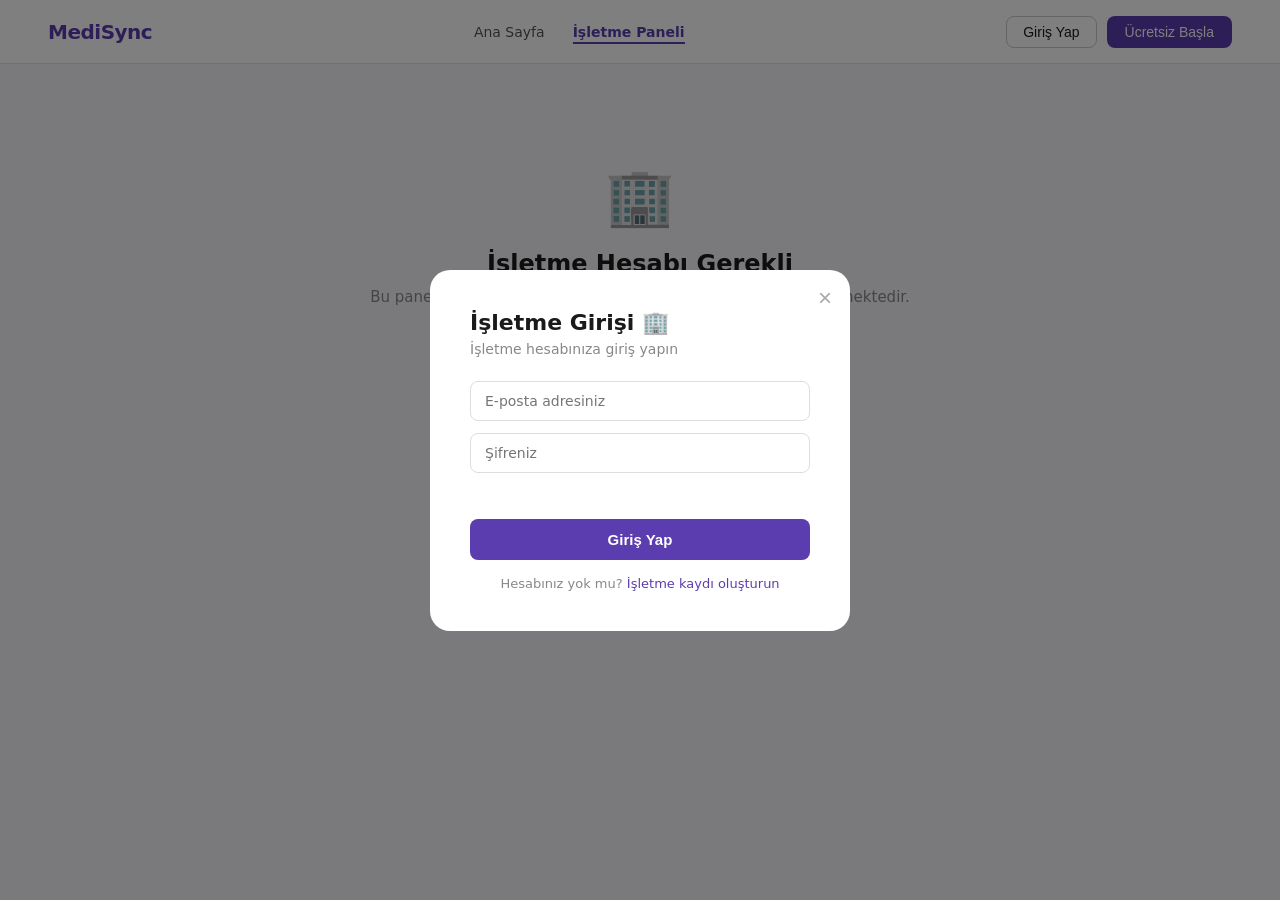
<file: panel.html>
<!DOCTYPE html>
<html lang="tr">
<head>
<meta charset="UTF-8">
<meta name="viewport" content="width=device-width, initial-scale=1.0">
<title>MediSync — İşletme Paneli</title>
<link rel="stylesheet" href="style.css">
<style>
  body { background: #f5f4fa; }
  .panel-layout { display: grid; grid-template-columns: 240px 1fr; min-height: calc(100vh - 64px); }
  .sidebar { background: #1a0a3c; padding: 28px 0; position: sticky; top: 64px; height: calc(100vh - 64px); }
  .sidebar-logo { color: #fff; font-size: 16px; font-weight: 600; padding: 0 24px 24px; border-bottom: 0.5px solid rgba(255,255,255,0.1); margin-bottom: 16px; }
  .sidebar-logo span { color: #a78bfa; }
  .sidebar-menu { list-style: none; }
  .sidebar-menu li a { display: flex; align-items: center; gap: 10px; padding: 12px 24px; color: rgba(255,255,255,0.65); text-decoration: none; font-size: 14px; transition: all 0.15s; }
  .sidebar-menu li a:hover { background: rgba(255,255,255,0.07); color: #fff; }
  .sidebar-menu li a.active { background: rgba(167,139,250,0.15); color: #a78bfa; border-right: 3px solid #a78bfa; }
  .sidebar-bottom { position: absolute; bottom: 24px; left: 0; right: 0; padding: 0 24px; }
  .sidebar-user { background: rgba(255,255,255,0.07); border-radius: 10px; padding: 12px; }
  .sidebar-user-name { color: #fff; font-size: 13px; font-weight: 600; }
  .sidebar-user-role { color: #a78bfa; font-size: 11px; margin-top: 2px; }
  .btn-cikis { width: 100%; margin-top: 10px; background: none; border: 0.5px solid rgba(255,255,255,0.2); border-radius: 8px; color: rgba(255,255,255,0.6); padding: 8px; font-size: 13px; cursor: pointer; }
  .btn-cikis:hover { background: rgba(255,255,255,0.07); color: #fff; }
  .panel-content { padding: 36px; }
  .panel-header { margin-bottom: 28px; }
  .panel-header h1 { font-size: 24px; font-weight: 600; margin-bottom: 4px; }
  .panel-header p { font-size: 14px; color: #888; }
  .stat-cards { display: grid; grid-template-columns: repeat(4, 1fr); gap: 16px; margin-bottom: 28px; }
  .stat-card { background: #fff; border-radius: 14px; padding: 20px; border: 0.5px solid #ececec; }
  .stat-card-label { font-size: 12px; color: #888; margin-bottom: 8px; font-weight: 500; }
  .stat-card-value { font-size: 28px; font-weight: 700; }
  .stat-card-sub { font-size: 12px; color: #22c55e; margin-top: 4px; }
  .stat-card.mor .stat-card-value { color: #5c3db0; }
  .stat-card.yesil .stat-card-value { color: #22c55e; }
  .stat-card.turuncu .stat-card-value { color: #f59e0b; }
  .stat-card.kirmizi .stat-card-value { color: #ef4444; }
  .panel-section { display: none; }
  .panel-section.active { display: block; }
  .tablo-wrap { background: #fff; border-radius: 14px; border: 0.5px solid #ececec; overflow: hidden; }
  .tablo-header { display: flex; justify-content: space-between; align-items: center; padding: 20px 24px; border-bottom: 0.5px solid #f0f0f0; }
  .tablo-header h3 { font-size: 16px; font-weight: 600; }
  .filtre-group { display: flex; gap: 8px; }
  .filtre-btn { padding: 6px 14px; border-radius: 20px; font-size: 12px; font-weight: 500; cursor: pointer; border: 0.5px solid #ddd; background: #fff; color: #555; }
  .filtre-btn.active { background: #5c3db0; color: #fff; border-color: #5c3db0; }
  table { width: 100%; border-collapse: collapse; }
  th { padding: 12px 16px; text-align: left; font-size: 12px; font-weight: 600; color: #888; background: #fafafa; border-bottom: 0.5px solid #f0f0f0; }
  td { padding: 14px 16px; font-size: 13px; border-bottom: 0.5px solid #f9f9f9; vertical-align: middle; }
  tr:last-child td { border-bottom: none; }
  tr:hover td { background: #fafafe; }
  .durum-badge { display: inline-block; padding: 3px 10px; border-radius: 20px; font-size: 11px; font-weight: 600; }
  .durum-bekliyor { background: #fef3c7; color: #d97706; }
  .durum-onaylandi { background: #dcfce7; color: #16a34a; }
  .durum-iptal { background: #fee2e2; color: #dc2626; }
  .aksiyon-btns { display: flex; gap: 6px; flex-wrap: wrap; }
  .btn-onayla { background: #dcfce7; color: #16a34a; border: none; border-radius: 6px; padding: 5px 10px; font-size: 12px; font-weight: 600; cursor: pointer; }
  .btn-onayla:hover { background: #22c55e; color: #fff; }
  .btn-red { background: #fee2e2; color: #dc2626; border: none; border-radius: 6px; padding: 5px 10px; font-size: 12px; font-weight: 600; cursor: pointer; }
  .btn-red:hover { background: #ef4444; color: #fff; }
  .btn-not { background: #EFF0FE; color: #5c3db0; border: none; border-radius: 6px; padding: 5px 10px; font-size: 12px; font-weight: 600; cursor: pointer; }
  .btn-not:hover { background: #5c3db0; color: #fff; }
  .musteri-grid { display: grid; grid-template-columns: repeat(3, 1fr); gap: 16px; }
  .musteri-kart { background: #fff; border-radius: 14px; border: 0.5px solid #ececec; padding: 20px; }
  .musteri-avatar { width: 44px; height: 44px; background: #EFF0FE; border-radius: 50%; display: flex; align-items: center; justify-content: center; color: #5c3db0; font-size: 18px; font-weight: 700; margin-bottom: 12px; }
  .musteri-ad { font-size: 15px; font-weight: 600; margin-bottom: 2px; }
  .musteri-email { font-size: 12px; color: #888; margin-bottom: 10px; }
  .musteri-say { font-size: 12px; color: #5c3db0; font-weight: 500; }
  .not-modal { display: none; position: fixed; inset: 0; background: rgba(0,0,0,0.5); z-index: 9999; align-items: center; justify-content: center; }
  .not-modal.open { display: flex; }
  .not-modal-box { background: #fff; border-radius: 16px; padding: 28px; width: 100%; max-width: 420px; margin: 20px; }
  .not-modal-box h3 { font-size: 18px; font-weight: 600; margin-bottom: 16px; }
  .not-modal-box textarea { width: 100%; padding: 12px; border: 0.5px solid #ddd; border-radius: 8px; font-size: 14px; font-family: inherit; height: 120px; resize: vertical; outline: none; }
  .not-modal-box textarea:focus { border-color: #5c3db0; }
  .not-btns { display: flex; gap: 10px; margin-top: 14px; }
  .btn-kaydet { flex: 1; background: #5c3db0; color: #fff; border: none; border-radius: 8px; padding: 10px; font-size: 14px; font-weight: 600; cursor: pointer; }
  .btn-iptal2 { flex: 1; background: none; border: 0.5px solid #ddd; border-radius: 8px; padding: 10px; font-size: 14px; cursor: pointer; color: #555; }
  .engel { text-align: center; padding: 100px 24px; }
  @media (max-width: 900px) { .panel-layout { grid-template-columns: 1fr; } .sidebar { display: none; } .stat-cards { grid-template-columns: repeat(2,1fr); } .musteri-grid { grid-template-columns: 1fr; } }
</style>
</head>
<body>

<nav>
  <a href="index.html" class="logo">MediSync</a>
  <ul class="nav-links">
    <li><a href="index.html">Ana Sayfa</a></li>
    <li><a href="panel.html" class="active">İşletme Paneli</a></li>
  </ul>
  <div class="nav-btns" id="navBtns"></div>
</nav>

<!-- ERİŞİM ENGELİ -->
<div id="erisimEngel" class="engel" style="display:none;">
  <div style="font-size:56px;margin-bottom:20px;">🏢</div>
  <h2 style="font-size:24px;font-weight:600;margin-bottom:10px;">İşletme Hesabı Gerekli</h2>
  <p style="color:#888;font-size:15px;margin-bottom:28px;">Bu panele erişmek için işletme hesabıyla giriş yapmanız gerekmektedir.</p>
  <button onclick="openModal('giris')" style="background:#5c3db0;color:#fff;border:none;border-radius:10px;padding:13px 32px;font-size:15px;font-weight:600;cursor:pointer;margin-right:12px;">İşletme Girişi</button>
  <a href="index.html" style="background:none;border:0.5px solid #ccc;border-radius:10px;padding:13px 32px;font-size:15px;color:#333;text-decoration:none;display:inline-block;">Ana Sayfaya Dön</a>
</div>

<!-- PANEL -->
<div id="panelAna" style="display:none;">
  <div class="panel-layout">
    <div class="sidebar">
      <div class="sidebar-logo">Medi<span>Sync</span> Panel</div>
      <ul class="sidebar-menu">
        <li><a href="#" class="active" onclick="bolumAc('ozet',this);return false;"><span>📊</span> Genel Bakış</a></li>
        <li><a href="#" onclick="bolumAc('randevular',this);return false;"><span>📅</span> Randevular</a></li>
        <li><a href="#" onclick="bolumAc('musteriler',this);return false;"><span>👥</span> Müşteriler</a></li>
      </ul>
      <div class="sidebar-bottom">
        <div class="sidebar-user">
          <div class="sidebar-user-name" id="sidebarAd">—</div>
          <div class="sidebar-user-role">İşletme Hesabı</div>
        </div>
        <button class="btn-cikis" onclick="panelCikis()">Çıkış Yap</button>
      </div>
    </div>

    <div class="panel-content">

      <!-- GENEL BAKIŞ -->
      <div class="panel-section active" id="bolum-ozet">
        <div class="panel-header"><h1>Genel Bakış</h1><p id="bugunTarih"></p></div>
        <div class="stat-cards">
          <div class="stat-card mor"><div class="stat-card-label">Toplam Randevu</div><div class="stat-card-value" id="s1">0</div><div class="stat-card-sub">Tüm zamanlar</div></div>
          <div class="stat-card yesil"><div class="stat-card-label">Onaylanan</div><div class="stat-card-value" id="s2">0</div><div class="stat-card-sub">Aktif randevu</div></div>
          <div class="stat-card turuncu"><div class="stat-card-label">Bekleyen</div><div class="stat-card-value" id="s3">0</div><div class="stat-card-sub">Onay bekliyor</div></div>
          <div class="stat-card kirmizi"><div class="stat-card-label">İptal</div><div class="stat-card-value" id="s4">0</div><div class="stat-card-sub">İptal edilen</div></div>
        </div>
        <div class="tablo-wrap">
          <div class="tablo-header"><h3>Son Randevular</h3></div>
          <table><thead><tr><th>Müşteri</th><th>Hizmet</th><th>Tarih & Saat</th><th>Durum</th><th>İşlem</th></tr></thead><tbody id="ozetTablo"></tbody></table>
        </div>
      </div>

      <!-- RANDEVULAR -->
      <div class="panel-section" id="bolum-randevular">
        <div class="panel-header"><h1>Randevular</h1><p>Tüm randevuları yönetin.</p></div>
        <div class="tablo-wrap">
          <div class="tablo-header">
            <h3>Randevu Listesi</h3>
            <div class="filtre-group">
              <button class="filtre-btn active" onclick="filtrele('hepsi',this)">Hepsi</button>
              <button class="filtre-btn" onclick="filtrele('bekliyor',this)">Bekleyen</button>
              <button class="filtre-btn" onclick="filtrele('onaylandi',this)">Onaylanan</button>
              <button class="filtre-btn" onclick="filtrele('iptal',this)">İptal</button>
            </div>
          </div>
          <table><thead><tr><th>Müşteri</th><th>Hizmet</th><th>Tarih</th><th>Saat</th><th>Not</th><th>Durum</th><th>İşlem</th></tr></thead><tbody id="randevuTablo"></tbody></table>
        </div>
      </div>

      <!-- MÜŞTERİLER -->
      <div class="panel-section" id="bolum-musteriler">
        <div class="panel-header"><h1>Müşteriler</h1><p>Kayıtlı müşterilerinizi görün.</p></div>
        <div class="musteri-grid" id="musteriGrid"></div>
      </div>

    </div>
  </div>
</div>

<!-- NOT MODALİ -->
<div class="not-modal" id="notModal">
  <div class="not-modal-box">
    <h3>📝 Randevuya Not Ekle</h3>
    <textarea id="notInput" placeholder="Not girin..."></textarea>
    <div class="not-btns">
      <button class="btn-iptal2" onclick="notKapat()">İptal</button>
      <button class="btn-kaydet" onclick="notKaydet()">Kaydet</button>
    </div>
  </div>
</div>

<!-- İŞLETME GİRİŞ/KAYIT MODAL — script.js'den BAĞIMSIZ -->
<div class="modal-overlay" id="modalOverlay">
  <div class="modal-box">
    <button class="modal-close" onclick="modalKapat()">×</button>
    <div id="panelGiris">
      <h2>İşletme Girişi 🏢</h2>
      <p class="modal-sub">İşletme hesabınıza giriş yapın</p>
      <div class="modal-form">
        <input id="iGirisEmail" type="email" placeholder="E-posta adresiniz"/>
        <input id="iGirisSifre" type="password" placeholder="Şifreniz"/>
        <div id="iGirisHata" style="color:#ef4444;font-size:13px;min-height:18px;"></div>
        <button onclick="isletmeGiris()" class="modal-submit">Giriş Yap</button>
      </div>
      <div class="modal-switch">Hesabınız yok mu? <a onclick="isletmeSwitch('kayit')">İşletme kaydı oluşturun</a></div>
    </div>
    <div id="panelKayit" style="display:none;">
      <h2>İşletme Kaydı 🏢</h2>
      <p class="modal-sub">Yeni işletme hesabı oluşturun</p>
      <div class="modal-form">
        <input id="iKayitAd" type="text" placeholder="İşletme Adı / Yetkili Adı"/>
        <input id="iKayitEmail" type="email" placeholder="E-posta adresiniz"/>
        <input id="iKayitSifre" type="password" placeholder="Şifre (min. 6 karakter)"/>
        <div id="iKayitHata" style="color:#ef4444;font-size:13px;min-height:18px;"></div>
        <button onclick="isletmeKayit()" class="modal-submit">İşletme Hesabı Oluştur</button>
      </div>
      <div class="modal-switch">Zaten hesabınız var mı? <a onclick="isletmeSwitch('giris')">Giriş yapın</a></div>
    </div>
  </div>
</div>

<script src="script.js"></script>
<script>
  var aktifFiltre = 'hepsi';
  var notHedefId = null;

  document.getElementById('bugunTarih').textContent = new Date().toLocaleDateString('tr-TR', {weekday:'long',year:'numeric',month:'long',day:'numeric'});

  // Panel kendi modal fonksiyonlarını kullanır — script.js'inkilerden bağımsız
  function modalAc(panel) {
    document.getElementById('modalOverlay').style.display = 'flex';
    isletmeSwitch(panel);
    document.body.style.overflow = 'hidden';
  }
  function modalKapat() {
    document.getElementById('modalOverlay').style.display = 'none';
    document.body.style.overflow = '';
  }
  function isletmeSwitch(panel) {
    document.getElementById('panelGiris').style.display = panel === 'giris' ? 'block' : 'none';
    document.getElementById('panelKayit').style.display = panel === 'kayit' ? 'block' : 'none';
  }

  // openModal override — panel sayfasında kendi modalını kullan
  window.openModal = function(panel) { modalAc(panel); };
  window.closeModal = function() { modalKapat(); };

  // İşletme giriş
  function isletmeGiris() {
    var email = document.getElementById('iGirisEmail').value.trim();
    var sifre = document.getElementById('iGirisSifre').value.trim();
    var hata = document.getElementById('iGirisHata');
    if (!email || !sifre) { hata.textContent = 'Lütfen tüm alanları doldurun.'; return; }
    var users = getUsers();
    var kullanici = users.find(function(u) { return u.email === email && u.sifre === sifre; });
    if (!kullanici) { hata.textContent = 'E-posta veya şifre hatalı.'; return; }
    if (kullanici.rol !== 'isletme') { hata.textContent = 'Bu bir müşteri hesabı. İşletme hesabı ile giriş yapın.'; return; }
    saveSession(kullanici);
    modalKapat();
    panelAc(kullanici);
  }

  // İşletme kayıt
  function isletmeKayit() {
    var ad = document.getElementById('iKayitAd').value.trim();
    var email = document.getElementById('iKayitEmail').value.trim();
    var sifre = document.getElementById('iKayitSifre').value.trim();
    var hata = document.getElementById('iKayitHata');
    if (!ad || !email || !sifre) { hata.textContent = 'Lütfen tüm alanları doldurun.'; return; }
    if (sifre.length < 6) { hata.textContent = 'Şifre en az 6 karakter olmalıdır.'; return; }
    if (!email.includes('@')) { hata.textContent = 'Geçerli bir e-posta girin.'; return; }
    var users = getUsers();
    if (users.find(function(u) { return u.email === email; })) { hata.textContent = 'Bu e-posta zaten kayıtlı.'; return; }
    var yeni = { id: Date.now(), ad: ad, email: email, sifre: sifre, rol: 'isletme', kayitTarihi: new Date().toLocaleDateString('tr-TR') };
    users.push(yeni);
    saveUsers(users);
    saveSession(yeni);
    modalKapat();
    panelAc(yeni);
  }

  // Paneli aç
  function panelAc(kullanici) {
    document.getElementById('erisimEngel').style.display = 'none';
    document.getElementById('panelAna').style.display = 'block';
    document.getElementById('sidebarAd').textContent = kullanici.ad;
    // Navbar güncelle
    var navBtns = document.getElementById('navBtns');
    if (navBtns) navBtns.innerHTML = '<span style="font-size:14px;color:#555;margin-right:8px;">Merhaba, <strong>' + kullanici.ad.split(' ')[0] + '</strong> 🏢</span><button class="btn-ghost" onclick="panelCikis()">Çıkış Yap</button>';
    panelYukle();
  }

  // Çıkış
  function panelCikis() {
    clearSession();
    window.location.href = 'index.html';
  }

  // Sayfa yüklenince kontrol
  document.addEventListener('DOMContentLoaded', function() {
    var session = getSession();
    if (session && session.rol === 'isletme') {
      panelAc(session);
    } else {
      document.getElementById('erisimEngel').style.display = 'block';
      setTimeout(function() { modalAc('giris'); }, 400);
    }

    // Modal dışına tıklayınca kapat
    document.getElementById('modalOverlay').addEventListener('click', function(e) {
      if (e.target === this) modalKapat();
    });
  });

  // ========================================
  // PANEL FONKSİYONLARI
  // ========================================
  function panelYukle() {
    var session = getSession();
    var tumRandevular = JSON.parse(localStorage.getItem('medisync_randevular') || '[]');
    tumRandevular = tumRandevular.map(function(r) { if (!r.durum) r.durum = 'bekliyor'; return r; });
    localStorage.setItem('medisync_randevular', JSON.stringify(tumRandevular));
    // Sadece bu işletmeye ait randevuları göster
    var randevular = tumRandevular.filter(function(r) {
      return !r.isletmeId || String(r.isletmeId) === String(session.id);
    });

    document.getElementById('s1').textContent = randevular.length;
    document.getElementById('s2').textContent = randevular.filter(function(r) { return r.durum === 'onaylandi'; }).length;
    document.getElementById('s3').textContent = randevular.filter(function(r) { return r.durum === 'bekliyor'; }).length;
    document.getElementById('s4').textContent = randevular.filter(function(r) { return r.durum === 'iptal'; }).length;

    var son5 = randevular.slice().sort(function(a,b){ return b.id-a.id; }).slice(0,5);
    ozetGoster(son5);
    randevuTabloGoster(randevular, aktifFiltre);
    musteriGoster();
  }

  function badge(d) {
    if (d==='onaylandi') return '<span class="durum-badge durum-onaylandi">✓ Onaylandı</span>';
    if (d==='iptal') return '<span class="durum-badge durum-iptal">✕ İptal</span>';
    return '<span class="durum-badge durum-bekliyor">⏳ Bekliyor</span>';
  }

  function aksiyonlar(r) {
    var b = '';
    if (r.durum==='bekliyor') {
      b += '<button class="btn-onayla" onclick="durumDegistir('+r.id+',\'onaylandi\')">Onayla</button>';
      b += '<button class="btn-red" onclick="durumDegistir('+r.id+',\'iptal\')">İptal</button>';
    } else if (r.durum==='onaylandi') {
      b += '<button class="btn-red" onclick="durumDegistir('+r.id+',\'iptal\')">İptal</button>';
    } else {
      b += '<button class="btn-onayla" onclick="durumDegistir('+r.id+',\'bekliyor\')">Geri Al</button>';
    }
    b += '<button class="btn-not" onclick="notAc('+r.id+')">Not</button>';
    return b;
  }

  function ozetGoster(list) {
    var t = document.getElementById('ozetTablo');
    if (!list.length) { t.innerHTML = '<tr><td colspan="5" style="text-align:center;padding:32px;color:#bbb;">Henüz randevu yok</td></tr>'; return; }
    t.innerHTML = list.map(function(r) {
      return '<tr><td><strong>'+r.ad+'</strong></td><td>'+(r.isletmeAd||'—')+'<br><small style="color:#aaa">'+r.hizmet+'</small></td><td>'+r.tarih+' '+r.saat+'</td><td>'+badge(r.durum)+'</td><td><div class="aksiyon-btns">'+aksiyonlar(r)+'</div></td></tr>';
    }).join('');
  }

  function randevuTabloGoster(randevular, filtre) {
    var list = filtre==='hepsi' ? randevular : randevular.filter(function(r){return r.durum===filtre;});
    list = list.slice().sort(function(a,b){return a.tarih.localeCompare(b.tarih)||a.saat.localeCompare(b.saat);});
    var t = document.getElementById('randevuTablo');
    if (!list.length) { t.innerHTML = '<tr><td colspan="7" style="text-align:center;padding:32px;color:#bbb;">Bu filtrede randevu yok</td></tr>'; return; }
    t.innerHTML = list.map(function(r) {
      return '<tr><td><strong>'+r.ad+'</strong></td><td>'+r.hizmet+'</td><td>'+r.tarih+'</td><td>'+r.saat+'</td><td style="max-width:140px;color:#888;">'+(r.panelNot||r.not||'—')+'</td><td>'+badge(r.durum)+'</td><td><div class="aksiyon-btns">'+aksiyonlar(r)+'</div></td></tr>';
    }).join('');
  }

  function musteriGoster() {
    var users = getUsers().filter(function(u){return u.rol!=='isletme';});
    var randevular = JSON.parse(localStorage.getItem('medisync_randevular')||'[]');
    var el = document.getElementById('musteriGrid');
    if (!users.length) { el.innerHTML = '<div style="text-align:center;padding:60px;color:#bbb;grid-column:1/-1;"><div style="font-size:40px;margin-bottom:12px;">👥</div>Henüz kayıtlı müşteri yok</div>'; return; }
    el.innerHTML = users.map(function(u) {
      var say = randevular.filter(function(r){return r.ad===u.ad;}).length;
      return '<div class="musteri-kart"><div class="musteri-avatar">'+u.ad.charAt(0).toUpperCase()+'</div><div class="musteri-ad">'+u.ad+'</div><div class="musteri-email">'+u.email+'</div><div class="musteri-say">📅 '+say+' randevu · Kayıt: '+(u.kayitTarihi||'—')+'</div></div>';
    }).join('');
  }

  function durumDegistir(id, yeniDurum) {
    var randevular = JSON.parse(localStorage.getItem('medisync_randevular')||'[]');
    randevular = randevular.map(function(r){if(r.id===id)r.durum=yeniDurum;return r;});
    localStorage.setItem('medisync_randevular', JSON.stringify(randevular));
    panelYukle();
    var msg = yeniDurum==='onaylandi' ? 'Randevu onaylandı! ✓' : yeniDurum==='iptal' ? 'Randevu iptal edildi.' : 'Randevu beklemeye alındı.';
    showToast(msg, yeniDurum==='onaylandi' ? 'basari' : 'bilgi');
  }

  function notAc(id) {
    notHedefId = id;
    var r = JSON.parse(localStorage.getItem('medisync_randevular')||'[]').find(function(r){return r.id===id;});
    document.getElementById('notInput').value = r ? (r.panelNot||'') : '';
    document.getElementById('notModal').classList.add('open');
  }
  function notKapat() { document.getElementById('notModal').classList.remove('open'); notHedefId = null; }
  function notKaydet() {
    if (!notHedefId) return;
    var randevular = JSON.parse(localStorage.getItem('medisync_randevular')||'[]');
    randevular = randevular.map(function(r){if(r.id===notHedefId)r.panelNot=document.getElementById('notInput').value.trim();return r;});
    localStorage.setItem('medisync_randevular', JSON.stringify(randevular));
    notKapat();
    panelYukle();
    showToast('Not kaydedildi! 📝', 'basari');
  }

  function filtrele(filtre, btn) {
    aktifFiltre = filtre;
    document.querySelectorAll('.filtre-btn').forEach(function(b){b.classList.remove('active');});
    btn.classList.add('active');
    var randevular = JSON.parse(localStorage.getItem('medisync_randevular')||'[]');
    randevuTabloGoster(randevular, filtre);
  }

  function bolumAc(bolum, link) {
    document.querySelectorAll('.panel-section').forEach(function(s){s.classList.remove('active');});
    document.querySelectorAll('.sidebar-menu a').forEach(function(a){a.classList.remove('active');});
    document.getElementById('bolum-'+bolum).classList.add('active');
    link.classList.add('active');
  }
</script>
</body>
</html>
</file>
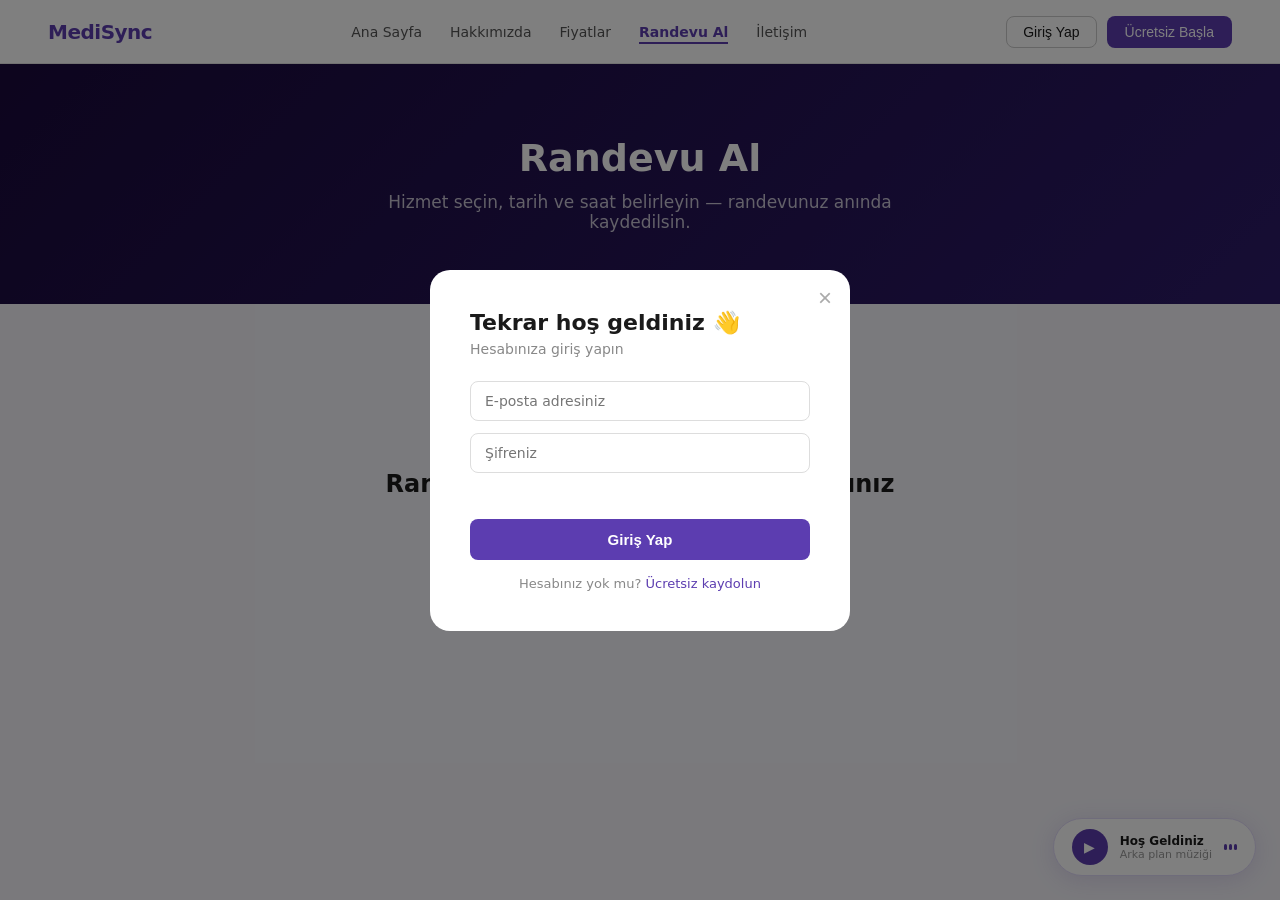
<file: randevu.html>
<!DOCTYPE html>
<html lang="tr">
<head>
<meta charset="UTF-8">
<meta name="viewport" content="width=device-width, initial-scale=1.0">
<title>MediSync — Randevu Al</title>
<link rel="stylesheet" href="style.css">
<style>
  body { background: #f5f4fa; }
  .randevu-wrapper { display: grid; grid-template-columns: 1fr 1fr; gap: 40px; padding: 60px 48px; max-width: 1100px; margin: 0 auto; }
  .kutu { background: #fff; border: 0.5px solid #ececec; border-radius: 20px; padding: 36px; }
  .kutu h2 { font-size: 22px; font-weight: 600; margin-bottom: 6px; }
  .kutu > p { font-size: 14px; color: #888; margin-bottom: 28px; }
  .form-group { display: flex; flex-direction: column; gap: 6px; margin-bottom: 16px; }
  .form-group label { font-size: 13px; font-weight: 600; color: #444; }
  .form-group select, .form-group input { padding: 11px 14px; border: 0.5px solid #ddd; border-radius: 8px; font-size: 14px; font-family: inherit; outline: none; color: #1a1a1a; background: #fff; }
  .form-group select:focus, .form-group input:focus { border-color: #5c3db0; box-shadow: 0 0 0 3px rgba(92,61,176,0.1); }
  .saat-grid { display: grid; grid-template-columns: repeat(4, 1fr); gap: 8px; margin-top: 4px; }
  .saat-btn { padding: 9px 4px; border: 0.5px solid #ddd; border-radius: 8px; font-size: 13px; cursor: pointer; background: #fff; text-align: center; transition: all 0.15s; }
  .saat-btn:hover { border-color: #5c3db0; color: #5c3db0; background: #f8f6ff; }
  .saat-btn.selected { background: #5c3db0; color: #fff; border-color: #5c3db0; }
  .saat-btn.dolu { background: #f4f4f4; color: #bbb; cursor: not-allowed; border-color: #eee; }
  .btn-randevu { width: 100%; parodding: 13px; background: #5c3db0; color: #fff; border: none; border-radius: 10px; font-size: 15px; font-weight: 600; cursor: pointer; margin-top: 8px; }
  .btn-randevu:hover { background: #4a2f95; }
  .takvim-header { display: flex; align-items: center; justify-content: space-between; margin-bottom: 16px; }
  .takvim-ay { font-size: 16px; font-weight: 600; }
  .takvim-nav { background: none; border: 0.5px solid #ddd; border-radius: 8px; width: 32px; height: 32px; cursor: pointer; font-size: 14px; }
  .takvim-nav:hover { border-color: #5c3db0; color: #5c3db0; }
  .takvim-grid { display: grid; grid-template-columns: repeat(7, 1fr); gap: 4px; }
  .takvim-gun-baslik { text-align: center; font-size: 11px; font-weight: 600; color: #888; padding: 4px 0; }
  .takvim-gun { text-align: center; padding: 8px 4px; font-size: 13px; border-radius: 8px; cursor: pointer; }
  .takvim-gun:hover { background: #f8f6ff; }
  .takvim-gun.bugun { background: #5c3db0; color: #fff; font-weight: 600; }
  .takvim-gun.secili { background: #EFF0FE; color: #5c3db0; font-weight: 600; border: 1.5px solid #5c3db0; }
  .takvim-gun.bos { cursor: default; }
  .randevu-nokta { width: 5px; height: 5px; background: #a78bfa; border-radius: 50%; margin: 2px auto 0; }
  .randevu-listesi { margin-top: 20px; display: flex; flex-direction: column; gap: 10px; max-height: 280px; overflow-y: auto; }
  .randevu-kart { background: #f8f6ff; border: 0.5px solid #e0d9f7; border-radius: 12px; padding: 14px 16px; display: flex; justify-content: space-between; align-items: center; }
  .randevu-kart h4 { font-size: 14px; font-weight: 600; margin-bottom: 2px; }
  .randevu-kart p { font-size: 12px; color: #888; }
  .randevu-sil { background: none; border: none; color: #ef4444; cursor: pointer; font-size: 18px; }
  .r-badge { display:inline-block; padding:2px 10px; border-radius:20px; font-size:11px; font-weight:600; margin-top:5px; }
  .r-bekliyor { background:#fef3c7; color:#d97706; }
  .r-onaylandi { background:#dcfce7; color:#16a34a; }
  .r-iptal { background:#fee2e2; color:#dc2626; }
  .bos-mesaj { text-align: center; color: #bbb; font-size: 13px; padding: 20px 0; }
  .giris-engel { text-align: center; padding: 80px 24px; }
  @media (max-width: 900px) { .randevu-wrapper { grid-template-columns: 1fr; padding: 40px 20px; } }
</style>
</head>
<body>

<nav>
  <a href="index.html" class="logo">MediSync</a>
  <ul class="nav-links">
    <li><a href="index.html">Ana Sayfa</a></li>
    <li><a href="hakkimizda.html">Hakkımızda</a></li>
    <li><a href="fiyatlar.html">Fiyatlar</a></li>
    <li><a href="randevu.html" class="active">Randevu Al</a></li>
    <li><a href="iletisim.html">İletişim</a></li>
  </ul>
  <div class="nav-btns" id="navBtns"></div>
</nav>

<div class="page-hero">
  <h1>Randevu Al</h1>
  <p>Hizmet seçin, tarih ve saat belirleyin — randevunuz anında kaydedilsin.</p>
</div>

<!-- GİRİŞ GEREKLİ -->
<div id="girisEngel" class="giris-engel" style="display:none;">
  <div style="font-size:56px;margin-bottom:20px;">🔒</div>
  <h2 style="font-size:24px;font-weight:600;margin-bottom:10px;">Randevu almak için giriş yapmalısınız</h2>
  <p style="color:#888;font-size:15px;margin-bottom:28px;">Hesabınıza giriş yapın veya ücretsiz kayıt olun.</p>
  <button onclick="openModal('giris')" style="background:#5c3db0;color:#fff;border:none;border-radius:10px;padding:13px 32px;font-size:15px;font-weight:600;cursor:pointer;margin-right:12px;">Giriş Yap</button>
  <button onclick="openModal('kayit')" style="background:none;border:0.5px solid #ccc;border-radius:10px;padding:13px 32px;font-size:15px;cursor:pointer;color:#333;">Ücretsiz Kaydol</button>
</div>

<!-- RANDEVU İÇERİK -->
<div id="randevuIcerik" style="display:none;">
  <div class="randevu-wrapper">
    <div class="kutu">
      <h2>Yeni Randevu</h2>
      <p>Aşağıdaki alanları doldurarak randevunuzu oluşturun.</p>
      <div class="form-group"><label>Ad Soyad</label><input type="text" id="rAd" placeholder="Adınız Soyadınız"/></div>
      <div class="form-group">
        <label>İşletme Seçin</label>
        <select id="rIsletme" onchange="isletmeSecildi()">
          <option value="">— İşletme seçin —</option>
        </select>
      </div>
      <div class="form-group">
        <label>Hizmet Seçin</label>
        <select id="rHizmet">
          <option value="">— Önce işletme seçin —</option>
        </select>
      </div>
      <div class="form-group"><label>Tarih Seçin</label><input type="date" id="rTarih"/></div>
      <div class="form-group">
        <label>Saat Seçin</label>
        <div class="saat-grid" id="saatGrid">
          <div class="saat-btn" onclick="saatSec(this)">09:00</div>
          <div class="saat-btn" onclick="saatSec(this)">09:30</div>
          <div class="saat-btn" onclick="saatSec(this)">10:00</div>
          <div class="saat-btn" onclick="saatSec(this)">10:30</div>
          <div class="saat-btn" onclick="saatSec(this)">11:00</div>
          <div class="saat-btn" onclick="saatSec(this)">11:30</div>
          <div class="saat-btn" onclick="saatSec(this)">13:00</div>
          <div class="saat-btn" onclick="saatSec(this)">13:30</div>
          <div class="saat-btn" onclick="saatSec(this)">14:00</div>
          <div class="saat-btn" onclick="saatSec(this)">14:30</div>
          <div class="saat-btn" onclick="saatSec(this)">15:00</div>
          <div class="saat-btn" onclick="saatSec(this)">15:30</div>
          <div class="saat-btn" onclick="saatSec(this)">16:00</div>
          <div class="saat-btn" onclick="saatSec(this)">16:30</div>
          <div class="saat-btn" onclick="saatSec(this)">17:00</div>
          <div class="saat-btn" onclick="saatSec(this)">17:30</div>
        </div>
      </div>
      <div class="form-group"><label>Not (opsiyonel)</label><input type="text" id="rNot" placeholder="Eklemek istediğiniz bir not..."/></div>
      <div id="rHata" style="color:#ef4444;font-size:13px;min-height:18px;margin-bottom:8px;"></div>
      <button class="btn-randevu" onclick="randevuKaydet()">Randevu Oluştur</button>
    </div>

    <div class="kutu">
      <h2>Randevu Takviminiz</h2>
      <p>Randevularınızı takvim üzerinden takip edin.</p>
      <div class="takvim-header">
        <button class="takvim-nav" onclick="takvimGeri()">‹</button>
        <div class="takvim-ay" id="takvimAyYil"></div>
        <button class="takvim-nav" onclick="takvimIleri()">›</button>
      </div>
      <div class="takvim-grid" id="takvimGrid"></div>
      <div style="margin-top:24px;">
        <div style="font-size:14px;font-weight:600;margin-bottom:12px;" id="listeBaslik">Tüm Randevularım</div>
        <div class="randevu-listesi" id="randevuListesi"></div>
      </div>
    </div>
  </div>
</div>

<!-- MÜZİK ÇALAR -->
<div class="music-player">
  <button class="music-btn" id="musicBtn" onclick="toggleMusic()">▶</button>
  <div class="music-info"><div class="music-title">Hoş Geldiniz</div><div class="music-sub">Arka plan müziği</div></div>
  <div class="music-wave paused" id="musicWave"><span></span><span></span><span></span></div>
</div>

<!-- MODAL -->
<div class="modal-overlay" id="modalOverlay">
  <div class="modal-box">
    <button class="modal-close" onclick="closeModal()">×</button>
    <div id="panelGiris">
      <h2>Tekrar hoş geldiniz 👋</h2>
      <p class="modal-sub">Hesabınıza giriş yapın</p>
      <div class="modal-form">
        <input id="girisEmail" type="email" placeholder="E-posta adresiniz"/>
        <input id="girisSifre" type="password" placeholder="Şifreniz"/>
        <div id="girisHata" style="color:#ef4444;font-size:13px;min-height:18px;"></div>
        <button id="girisBtn" class="modal-submit">Giriş Yap</button>
      </div>
      <div class="modal-switch">Hesabınız yok mu? <a onclick="switchPanel('kayit')">Ücretsiz kaydolun</a></div>
    </div>
    <div id="panelKayit" style="display:none;">
      <h2>Ücretsiz başlayın 🚀</h2>
      <p class="modal-sub">Kredi kartı gerekmez</p>
      <div class="modal-form">
        <input id="kayitAd" type="text" placeholder="Adınız Soyadınız"/>
        <input id="kayitEmail" type="email" placeholder="E-posta adresiniz"/>
        <input id="kayitSifre" type="password" placeholder="Şifre (min. 6 karakter)"/>
        <div id="kayitHata" style="color:#ef4444;font-size:13px;min-height:18px;"></div>
        <button id="kayitBtn" class="modal-submit">Hesap Oluştur</button>
      </div>
      <div class="modal-switch">Zaten hesabınız var mı? <a onclick="switchPanel('giris')">Giriş yapın</a></div>
    </div>
  </div>
</div>

<script src="script.js"></script>
<script>
  var secilenSaat = '';
  var takvimYil, takvimAy;

  document.addEventListener('DOMContentLoaded', function() {
    var session = getSession();
    if (!session) {
      document.getElementById('girisEngel').style.display = 'block';
      setTimeout(function() { openModal('giris'); }, 400);
    } else {
      document.getElementById('randevuIcerik').style.display = 'block';
      document.getElementById('rAd').value = session.ad;
      var bugun = new Date();
      document.getElementById('rTarih').min = bugun.toISOString().split('T')[0];
      isletmeleriYukle();
      takvimBaslat();
      randevuListesiGoster();
      // Her 10 saniyede bir durumu kontrol et — işletme onaylayınca bildirim gelsin
      setInterval(function() {
        randevuListesiGoster();
        takvimCiz();
      }, 10000);
    }

    // Giriş sonrası sayfayı yenile
    var girisBtn = document.getElementById('girisBtn');
    var kayitBtn = document.getElementById('kayitBtn');
    if (girisBtn) {
      girisBtn.addEventListener('click', function() {
        setTimeout(function() { if (getSession()) location.reload(); }, 200);
      });
    }
    if (kayitBtn) {
      kayitBtn.addEventListener('click', function() {
        setTimeout(function() { if (getSession()) location.reload(); }, 200);
      });
    }
  });

  function saatSec(el) {
    if (el.classList.contains('dolu')) return;
    document.querySelectorAll('.saat-btn').forEach(function(b) { b.classList.remove('selected'); });
    el.classList.add('selected');
    secilenSaat = el.textContent;
  }

  // İşletmeleri yükle
  function isletmeleriYukle() {
    var users = getUsers().filter(function(u) { return u.rol === 'isletme'; });
    var sel = document.getElementById('rIsletme');
    if (!sel) return;
    sel.innerHTML = '<option value="">— İşletme seçin —</option>';
    users.forEach(function(u) {
      var opt = document.createElement('option');
      opt.value = u.id;
      opt.textContent = u.ad;
      sel.appendChild(opt);
    });
    if (!users.length) {
      sel.innerHTML = '<option value="">Kayıtlı işletme bulunamadı</option>';
    }
  }

  var HIZMETLer = ['Fizyoterapi','Psikolojik Danışmanlık','Diş Muayenesi','Diyetisyen','Pilates','Veteriner','Güzellik & Bakım','Masaj & Spa','Kuaför'];

  function isletmeSecildi() {
    var hizmetSel = document.getElementById('rHizmet');
    var isletmeId = document.getElementById('rIsletme').value;
    if (!isletmeId) {
      hizmetSel.innerHTML = '<option value="">— Önce işletme seçin —</option>';
      return;
    }
    hizmetSel.innerHTML = '<option value="">— Hizmet seçin —</option>';
    HIZMETLer.forEach(function(h) {
      var opt = document.createElement('option');
      opt.value = h; opt.textContent = h;
      hizmetSel.appendChild(opt);
    });
  }

  function getRandevular() { return JSON.parse(localStorage.getItem('medisync_randevular') || '[]'); }
  function saveRandevular(list) { localStorage.setItem('medisync_randevular', JSON.stringify(list)); }

  function doluSaatleriGoster() {
    var tarih = document.getElementById('rTarih').value;
    if (!tarih) return;
    var dolu = getRandevular().filter(function(r) { return r.tarih === tarih; }).map(function(r) { return r.saat; });
    document.querySelectorAll('.saat-btn').forEach(function(btn) {
      btn.classList.toggle('dolu', dolu.includes(btn.textContent));
      if (dolu.includes(btn.textContent)) btn.classList.remove('selected');
    });
  }

  document.addEventListener('DOMContentLoaded', function() {
    var tarihInput = document.getElementById('rTarih');
    if (tarihInput) tarihInput.addEventListener('change', doluSaatleriGoster);
  });

  function randevuKaydet() {
    var ad = document.getElementById('rAd').value.trim();
    var hizmet = document.getElementById('rHizmet').value;
    var tarih = document.getElementById('rTarih').value;
    var not = document.getElementById('rNot').value.trim();
    var hataEl = document.getElementById('rHata');
    if (!ad) { hataEl.textContent = 'Lütfen adınızı girin.'; return; }
    if (!hizmet) { hataEl.textContent = 'Lütfen bir hizmet seçin.'; return; }
    if (!tarih) { hataEl.textContent = 'Lütfen bir tarih seçin.'; return; }
    if (!secilenSaat) { hataEl.textContent = 'Lütfen bir saat seçin.'; return; }
    hataEl.textContent = '';
    var list = getRandevular();
    list.push({ id: Date.now(), ad: ad, hizmet: hizmet, tarih: tarih, saat: secilenSaat, not: not, durum: 'bekliyor' });
    saveRandevular(list);
    document.getElementById('rHizmet').value = '';
    document.getElementById('rTarih').value = '';
    document.getElementById('rNot').value = '';
    secilenSaat = '';
    document.querySelectorAll('.saat-btn').forEach(function(b) { b.classList.remove('selected', 'dolu'); });
    takvimCiz();
    randevuListesiGoster();
    showToast('Randevunuz oluşturuldu! 🎉', 'basari');
  }

  function randevuSil(id) {
    saveRandevular(getRandevular().filter(function(r) { return r.id !== id; }));
    takvimCiz();
    randevuListesiGoster();
    showToast('Randevu iptal edildi.', 'bilgi');
  }

  function durumBadge(durum) {
    if (durum === 'onaylandi') return '<div class="r-badge r-onaylandi">✓ Onaylandı</div>';
    if (durum === 'iptal') return '<div class="r-badge r-iptal">✕ İptal Edildi</div>';
    return '<div class="r-badge r-bekliyor">⏳ Onay Bekleniyor</div>';
  }

  // Önceki durumları hafızaya al — değişince bildirim göster
  var oncekiDurumlar = {};

  function durumBildirimKontrol(list) {
    list.forEach(function(r) {
      var onceki = oncekiDurumlar[r.id];
      if (onceki && onceki !== r.durum) {
        if (r.durum === 'onaylandi') {
          showToast('🎉 ' + r.hizmet + ' randevunuz onaylandı! (' + r.tarih + ' ' + r.saat + ')', 'basari');
        } else if (r.durum === 'iptal') {
          showToast('❌ ' + r.hizmet + ' randevunuz iptal edildi. (' + r.tarih + ' ' + r.saat + ')', 'hata');
        }
      }
      oncekiDurumlar[r.id] = r.durum;
    });
  }

  function randevuListesiGoster(filtre) {
    var list = getRandevular();
    // Sadece bu müşterinin randevularını göster
    var session = getSession();
    if (session) {
      list = list.filter(function(r) { return r.ad === session.ad; });
    }
    durumBildirimKontrol(list);
    if (filtre) {
      var filtrelenmis = list.filter(function(r) { return r.tarih === filtre; });
      document.getElementById('listeBaslik').textContent = filtre + ' Randevuları';
      list = filtrelenmis;
    } else {
      document.getElementById('listeBaslik').textContent = 'Tüm Randevularım';
    }
    list.sort(function(a, b) { return a.tarih.localeCompare(b.tarih) || a.saat.localeCompare(b.saat); });
    var el = document.getElementById('randevuListesi');
    if (!list.length) { el.innerHTML = '<div class="bos-mesaj">Henüz randevu yok.</div>'; return; }
    el.innerHTML = list.map(function(r) {
      var silBtn = r.durum !== 'onaylandi' ? '<button class="randevu-sil" onclick="randevuSil(' + r.id + ')" title="İptal et">×</button>' : '';
      return '<div class="randevu-kart"><div><h4>' + r.hizmet + ' — ' + r.saat + (r.isletmeAd ? ' · <span style="color:#5c3db0">' + r.isletmeAd + '</span>' : '') + '</h4><p>' + r.tarih + ' · ' + r.ad + (r.not ? ' · ' + r.not : '') + '</p>' + durumBadge(r.durum || 'bekliyor') + '</div>' + silBtn + '</div>';
    }).join('');
  }

  var AYLAR = ['Ocak','Şubat','Mart','Nisan','Mayıs','Haziran','Temmuz','Ağustos','Eylül','Ekim','Kasım','Aralık'];

  function takvimBaslat() {
    var b = new Date(); takvimYil = b.getFullYear(); takvimAy = b.getMonth(); takvimCiz();
  }
  function takvimGeri() { takvimAy--; if (takvimAy < 0) { takvimAy = 11; takvimYil--; } takvimCiz(); }
  function takvimIleri() { takvimAy++; if (takvimAy > 11) { takvimAy = 0; takvimYil++; } takvimCiz(); }

  function takvimCiz() {
    document.getElementById('takvimAyYil').textContent = AYLAR[takvimAy] + ' ' + takvimYil;
    var tarihler = getRandevular().map(function(r) { return r.tarih; });
    var ilk = (new Date(takvimYil, takvimAy, 1).getDay() + 6) % 7;
    var son = new Date(takvimYil, takvimAy + 1, 0).getDate();
    var bugun = new Date();
    var html = ['Pt','Sa','Ça','Pe','Cu','Ct','Pz'].map(function(g) { return '<div class="takvim-gun-baslik">' + g + '</div>'; }).join('');
    for (var i = 0; i < ilk; i++) html += '<div class="takvim-gun bos"></div>';
    for (var g = 1; g <= son; g++) {
      var t = takvimYil + '-' + String(takvimAy + 1).padStart(2,'0') + '-' + String(g).padStart(2,'0');
      var bugunMu = bugun.getFullYear() === takvimYil && bugun.getMonth() === takvimAy && bugun.getDate() === g;
      html += '<div class="takvim-gun' + (bugunMu ? ' bugun' : '') + '" onclick="takvimGunSec(event,\'' + t + '\')">' + g + (tarihler.includes(t) ? '<div class="randevu-nokta"></div>' : '') + '</div>';
    }
    document.getElementById('takvimGrid').innerHTML = html;
  }

  function takvimGunSec(e, tarih) {
    document.querySelectorAll('.takvim-gun').forEach(function(el) { el.classList.remove('secili'); });
    e.currentTarget.classList.add('secili');
    randevuListesiGoster(tarih);
    document.getElementById('rTarih').value = tarih;
    doluSaatleriGoster();
  }
</script>
</body>
</html>
</file>
<file: style.css>
* { margin: 0; padding: 0; box-sizing: border-box; }
html { scroll-behavior: smooth; }
body { font-family: 'Segoe UI', system-ui, sans-serif; background: #fff; color: #1a1a1a; }

/* NAV */
nav { display: flex; align-items: center; justify-content: space-between; padding: 0 48px; height: 64px; border-bottom: 0.5px solid #e5e5e5; background: #fff; position: sticky; top: 0; z-index: 100; }
.logo { font-size: 20px; font-weight: 600; color: #5c3db0; letter-spacing: -0.5px; cursor: pointer; text-decoration: none; }
.nav-links { display: flex; gap: 28px; list-style: none; }
.nav-links a { font-size: 14px; color: #555; text-decoration: none; }
.nav-links a:hover { color: #5c3db0; }
.nav-links a.active { color: #5c3db0; font-weight: 600; border-bottom: 2px solid #5c3db0; padding-bottom: 2px; }
.nav-btns { display: flex; gap: 10px; align-items: center; }
.btn-ghost { font-size: 14px; background: none; border: 0.5px solid #ccc; border-radius: 8px; padding: 7px 16px; cursor: pointer; color: #1a1a1a; }
.btn-ghost:hover { border-color: #5c3db0; color: #5c3db0; }
.btn-primary { font-size: 14px; background: #5c3db0; border: none; border-radius: 8px; padding: 8px 18px; cursor: pointer; color: #fff; font-weight: 500; }
.btn-primary:hover { background: #4a2f95; }

/* ORTAK BÖLÜM STİLLERİ */
.section { padding: 72px 48px; }
.section-label { font-size: 12px; font-weight: 600; color: #5c3db0; text-transform: uppercase; letter-spacing: 1px; margin-bottom: 8px; }
.section-title { font-size: 30px; font-weight: 600; margin-bottom: 12px; letter-spacing: -0.5px; }
.section-desc { font-size: 16px; color: #666; line-height: 1.6; max-width: 520px; margin-bottom: 40px; }

/* KARTLAR */
.features-grid { display: grid; grid-template-columns: repeat(3, 1fr); gap: 20px; }
.feature-card { background: #fafafa; border: 0.5px solid #ececec; border-radius: 14px; overflow: hidden; }
.feature-card:hover { border-color: #c4b5f4; }
.feature-card img { width: 100%; height: 160px; object-fit: cover; display: block; }
.feature-card-body { padding: 20px; }
.feature-icon { width: 36px; height: 36px; background: #EFF0FE; border-radius: 8px; display: flex; align-items: center; justify-content: center; margin-bottom: 12px; font-size: 16px; }
.feature-card h3 { font-size: 15px; font-weight: 600; margin-bottom: 6px; }
.feature-card p { font-size: 13px; color: #777; line-height: 1.6; }

/* BUTONLAR */
.btn-hero { background: #5c3db0; color: #fff; border: none; border-radius: 10px; padding: 13px 28px; font-size: 16px; font-weight: 500; cursor: pointer; text-decoration: none; display: inline-block; }
.btn-hero:hover { background: #4a2f95; }
.btn-hero-ghost { background: none; border: 0.5px solid #ccc; border-radius: 10px; padding: 13px 28px; font-size: 16px; cursor: pointer; color: #333; text-decoration: none; display: inline-block; }
.btn-hero-ghost:hover { border-color: #5c3db0; color: #5c3db0; }

/* FOOTER */
footer { background: #111; color: #aaa; padding: 48px; }
.footer-grid { display: grid; grid-template-columns: 2fr 1fr 1fr 1fr; gap: 40px; margin-bottom: 40px; }
.footer-brand .logo { color: #fff; display: block; margin-bottom: 10px; font-size: 18px; }
.footer-brand p { font-size: 13px; line-height: 1.7; }
.footer-col h4 { color: #fff; font-size: 14px; font-weight: 600; margin-bottom: 14px; }
.footer-col ul { list-style: none; display: flex; flex-direction: column; gap: 8px; }
.footer-col a { font-size: 13px; color: #888; text-decoration: none; }
.footer-col a:hover { color: #fff; }
.footer-bottom { border-top: 0.5px solid #333; padding-top: 20px; font-size: 12px; color: #555; }

/* MODAL */
.modal-overlay { display: none; position: fixed; inset: 0; background: rgba(0,0,0,0.5); z-index: 999; align-items: center; justify-content: center; }
.modal-overlay.open { display: flex; }
.modal-box { background: #fff; border-radius: 20px; padding: 40px; width: 100%; max-width: 420px; margin: 20px; position: relative; }
.modal-close { position: absolute; top: 14px; right: 18px; background: none; border: none; font-size: 24px; cursor: pointer; color: #aaa; }
.modal-close:hover { color: #333; }
.modal-box h2 { font-size: 22px; font-weight: 600; margin-bottom: 6px; }
.modal-sub { font-size: 14px; color: #888; margin-bottom: 24px; }
.modal-form { display: flex; flex-direction: column; gap: 12px; }
.modal-form input { width: 100%; padding: 11px 14px; border: 0.5px solid #ddd; border-radius: 8px; font-size: 14px; outline: none; font-family: inherit; color: #1a1a1a; }
.modal-form input:focus { border-color: #5c3db0; box-shadow: 0 0 0 3px rgba(92,61,176,0.1); }
.modal-submit { background: #5c3db0; color: #fff; border: none; border-radius: 8px; padding: 12px; font-size: 15px; font-weight: 600; cursor: pointer; width: 100%; margin-top: 4px; }
.modal-submit:hover { background: #4a2f95; }
.modal-switch { text-align: center; font-size: 13px; color: #888; margin-top: 16px; }
.modal-switch a { color: #5c3db0; cursor: pointer; font-weight: 500; }
.modal-switch a:hover { text-decoration: underline; }

/* MÜZİK ÇALAR */
.music-player { position: fixed; bottom: 24px; right: 24px; z-index: 200; background: #fff; border: 0.5px solid #e0d9f7; border-radius: 50px; padding: 10px 18px; display: flex; align-items: center; gap: 12px; box-shadow: 0 4px 24px rgba(92,61,176,0.15); }
.music-btn { width: 36px; height: 36px; background: #5c3db0; border: none; border-radius: 50%; cursor: pointer; display: flex; align-items: center; justify-content: center; color: #fff; font-size: 14px; flex-shrink: 0; }
.music-btn:hover { background: #4a2f95; }
.music-info { font-size: 12px; }
.music-title { font-weight: 600; color: #1a1a1a; }
.music-sub { color: #999; font-size: 11px; }
.music-wave { display: flex; align-items: center; gap: 2px; height: 20px; }
.music-wave span { width: 3px; background: #5c3db0; border-radius: 2px; animation: wave 1s ease-in-out infinite; }
.music-wave span:nth-child(2) { animation-delay: 0.15s; }
.music-wave span:nth-child(3) { animation-delay: 0.3s; }
.music-wave.paused span { animation-play-state: paused; height: 6px !important; }
@keyframes wave { 0%, 100% { height: 6px; } 50% { height: 18px; } }

/* ANİMASYONLAR */
.anim-dot { position: absolute; border-radius: 50%; background: rgba(167,139,250,0.5); animation: floatDot 3s ease-in-out infinite; }
.anim-building { border-radius: 4px 4px 0 0; animation: growBuilding 2s ease-out forwards; }
.anim-metric { background: rgba(255,255,255,0.07); border: 0.5px solid rgba(167,139,250,0.3); border-radius: 10px; padding: 10px 16px; text-align: center; animation: fadeUp 0.8s ease forwards; opacity: 0; }
@keyframes floatDot { 0%,100%{transform:translateY(0);opacity:0.5} 50%{transform:translateY(-12px);opacity:1} }
@keyframes growBuilding { from{height:0} to{height:inherit} }
@keyframes fadeUp { from{opacity:0;transform:translateY(10px)} to{opacity:1;transform:translateY(0)} }
@keyframes progressBar { 0%{width:0%} 60%{width:100%} 100%{width:100%} }

/* SAYFA BAŞLIĞI (iç sayfalar) */
.page-hero { background: linear-gradient(135deg, #1a0a3c, #2d1b69); padding: 72px 48px; text-align: center; }
.page-hero h1 { font-size: 38px; font-weight: 600; color: #fff; margin-bottom: 12px; }
.page-hero p { font-size: 17px; color: rgba(255,255,255,0.75); max-width: 560px; margin: 0 auto; }

/* CTA */
.cta { position: relative; overflow: hidden; text-align: center; padding: 100px 48px; }
.cta-bg { position: absolute; inset: 0; width: 100%; height: 100%; object-fit: cover; filter: brightness(0.3); }
.cta-content { position: relative; z-index: 1; }
.cta h2 { font-size: 36px; font-weight: 600; color: #fff; margin-bottom: 12px; }
.cta p { font-size: 16px; color: rgba(255,255,255,0.8); margin-bottom: 28px; }
.btn-cta { background: #fff; color: #5c3db0; border: none; border-radius: 10px; padding: 13px 32px; font-size: 16px; font-weight: 600; cursor: pointer; }
.btn-cta:hover { background: #f0ecfd; }

/* SEKTÖR ETİKETLERİ */
.sector-tags { display: flex; flex-wrap: wrap; gap: 10px; margin-top: 28px; }
.sector-tag { background: #f4f4f4; border-radius: 20px; padding: 8px 18px; font-size: 14px; color: #444; cursor: pointer; border: 0.5px solid transparent; transition: all 0.15s; }
.sector-tag:hover { background: #EFF0FE; color: #5c3db0; border-color: #c4b5f4; }
.sector-tag.active { background: #5c3db0; color: #fff; }

/* STATS */
.stats { display: flex; justify-content: center; gap: 48px; padding: 32px 24px; border-top: 0.5px solid #f0f0f0; border-bottom: 0.5px solid #f0f0f0; margin: 0 48px; }
.stat { text-align: center; }
.stat-num { font-size: 28px; font-weight: 600; color: #5c3db0; }
.stat-label { font-size: 13px; color: #888; margin-top: 2px; }

/* SHOWCASE */
.showcase { padding: 0 48px 72px; }
.showcase-grid { display: grid; grid-template-columns: repeat(3, 1fr); gap: 16px; }
.showcase-img { border-radius: 14px; overflow: hidden; }
.showcase-img img { width: 100%; height: 220px; object-fit: cover; display: block; transition: transform 0.3s; }
.showcase-img img:hover { transform: scale(1.03); }

/* TESTİMONİALLAR */
.testimonials { background: #f8f6ff; padding: 72px 48px; }
.testimonial-grid { display: grid; grid-template-columns: repeat(2, 1fr); gap: 20px; margin-top: 36px; }
.testimonial { background: #fff; border: 0.5px solid #ececec; border-radius: 14px; padding: 24px; }
.testimonial p { font-size: 15px; color: #333; line-height: 1.7; margin-bottom: 18px; font-style: italic; }
.testimonial-author { display: flex; align-items: center; gap: 12px; }
.avatar { width: 36px; height: 36px; border-radius: 50%; background: #EFF0FE; color: #5c3db0; display: flex; align-items: center; justify-content: center; font-size: 12px; font-weight: 600; }
.author-info { font-size: 13px; }
.author-name { font-weight: 600; }
.author-role { color: #888; }

/* FİYAT KARTLARI */
.pricing { padding: 72px 48px; }
.pricing-grid { display: grid; grid-template-columns: repeat(3, 1fr); gap: 20px; margin-top: 40px; }
.price-card { border: 0.5px solid #ececec; border-radius: 16px; padding: 28px; position: relative; }
.price-card.popular { border: 2px solid #5c3db0; }
.popular-badge { position: absolute; top: -12px; left: 50%; transform: translateX(-50%); background: #5c3db0; color: #fff; font-size: 11px; font-weight: 600; border-radius: 20px; padding: 3px 14px; white-space: nowrap; }
.price-tier { font-size: 13px; font-weight: 600; color: #888; margin-bottom: 8px; }
.price-amount { font-size: 32px; font-weight: 600; margin-bottom: 4px; }
.price-amount span { font-size: 14px; color: #888; font-weight: 400; }
.price-desc { font-size: 13px; color: #888; margin-bottom: 20px; line-height: 1.5; }
.price-btn { width: 100%; padding: 10px; border-radius: 8px; font-size: 14px; font-weight: 500; cursor: pointer; border: 0.5px solid #ccc; background: none; margin-bottom: 20px; }
.price-btn:hover { border-color: #5c3db0; color: #5c3db0; }
.price-card.popular .price-btn { background: #5c3db0; color: #fff; border: none; }
.price-card.popular .price-btn:hover { background: #4a2f95; }
.price-features { list-style: none; display: flex; flex-direction: column; gap: 8px; }
.price-features li { font-size: 13px; color: #555; display: flex; align-items: center; gap: 8px; }
.price-features li::before { content: '✓'; color: #5c3db0; font-weight: 600; }

/* SSS */
.faq { padding: 72px 48px; background: #fafafa; }
.faq-list { margin-top: 36px; max-width: 720px; }
.faq-item { border-bottom: 0.5px solid #e5e5e5; }
.faq-question { display: flex; justify-content: space-between; align-items: center; padding: 18px 0; cursor: pointer; font-size: 15px; font-weight: 500; }
.faq-question:hover { color: #5c3db0; }
.faq-arrow { font-size: 18px; color: #aaa; transition: transform 0.2s; }
.faq-item.open .faq-arrow { transform: rotate(180deg); }
.faq-answer { font-size: 14px; color: #666; line-height: 1.7; padding-bottom: 16px; display: none; }
.faq-item.open .faq-answer { display: block; }

/* HOW */
.how { background: #f8f6ff; padding: 72px 48px; }
.how-grid { display: grid; grid-template-columns: 1fr 1fr; gap: 56px; align-items: center; margin-top: 40px; }
.how-img-wrap { border-radius: 16px; overflow: hidden; }
.how-steps { display: flex; flex-direction: column; gap: 28px; }
.step { display: flex; gap: 16px; align-items: flex-start; }
.step-num { min-width: 40px; height: 40px; background: #5c3db0; color: #fff; border-radius: 50%; display: flex; align-items: center; justify-content: center; font-size: 15px; font-weight: 600; }
.step-text h3 { font-size: 15px; font-weight: 600; margin-bottom: 4px; }
.step-text p { font-size: 13px; color: #777; line-height: 1.6; }

/* İLETİŞİM */
.contact-grid { display: grid; grid-template-columns: 1fr 1fr; gap: 48px; margin-top: 40px; }
.contact-form { display: flex; flex-direction: column; gap: 14px; }
.contact-form input, .contact-form textarea { width: 100%; padding: 12px 16px; border: 0.5px solid #ddd; border-radius: 10px; font-size: 14px; font-family: inherit; outline: none; color: #1a1a1a; }
.contact-form input:focus, .contact-form textarea:focus { border-color: #5c3db0; box-shadow: 0 0 0 3px rgba(92,61,176,0.1); }
.contact-form textarea { height: 140px; resize: vertical; }
.contact-form .btn-submit { background: #5c3db0; color: #fff; border: none; border-radius: 10px; padding: 13px; font-size: 15px; font-weight: 600; cursor: pointer; }
.contact-form .btn-submit:hover { background: #4a2f95; }
.contact-info { display: flex; flex-direction: column; gap: 20px; }
.contact-info-item { display: flex; gap: 16px; align-items: flex-start; }
.contact-icon { width: 44px; height: 44px; background: #EFF0FE; border-radius: 10px; display: flex; align-items: center; justify-content: center; font-size: 20px; flex-shrink: 0; }
.contact-info-item h4 { font-size: 14px; font-weight: 600; margin-bottom: 4px; }
.contact-info-item p { font-size: 13px; color: #777; line-height: 1.5; }

/* RESPONSİVE */
@media (max-width: 900px) {
  .how-grid { grid-template-columns: 1fr; }
  .contact-grid { grid-template-columns: 1fr; }
}
@media (max-width: 768px) {
  nav { padding: 0 20px; }
  .nav-links { display: none; }
  .stats { flex-direction: column; gap: 20px; margin: 0 20px; }
  .section, .how, .sectors, .testimonials, .pricing, .faq, .showcase, .contact-section { padding: 48px 20px; }
  .features-grid, .testimonial-grid, .pricing-grid, .showcase-grid { grid-template-columns: 1fr; }
  .footer-grid { grid-template-columns: 1fr 1fr; }
  .cta { padding: 72px 20px; }
  footer { padding: 40px 20px; }
  .page-hero { padding: 48px 20px; }
  .page-hero h1 { font-size: 28px; }
}
</file>
